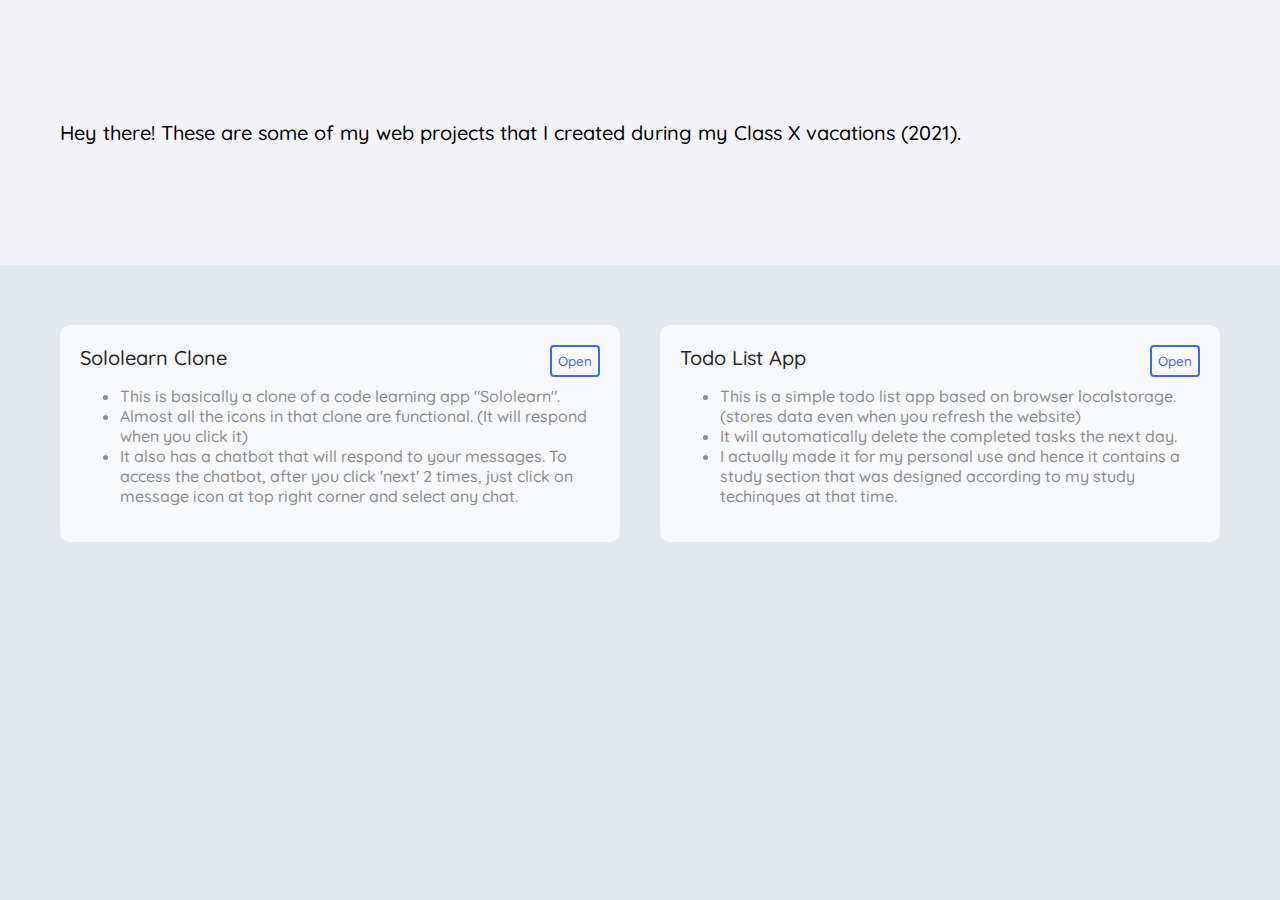
<file: index.html>
<html>
    <head>
        <title>Code Projects | Krishna Therokar</title>

        <meta charset=utf-8>
        <meta name=viewport content="width=device-width, initial-scale=1.0">

        <meta property="og:title" content="Code Projects by Krishna Therokar">
        
        <link rel="icon" type="image/png" href="files/img/Course1.png"/>
        <link href='https://fonts.googleapis.com/css?family=Quicksand:400,500,700&subset=latin-ext' rel='stylesheet'>
        <link href="files/index.css" rel="stylesheet">

    </head>
    <body>
        <section class="sec" id="sec1">
            Hey there! These are some of my web projects that I created during my Class X vacations (2021).
        </section>
        <section id="mainHold">
            <section class="card">
                <a href="sololearn.html"><button>Open</button></a>
                <section class="title1">Sololearn Clone</section>
                <ul>
                    <li>
                        This is basically a clone of a code learning app "Sololearn".
                    </li>
                    <li>
                        Almost all the icons in that clone are functional. (It will respond when you click it)
                    </li>
                    <li>
                        It also has a chatbot that will respond to your messages. To access the chatbot, after you click 'next' 2 times, just click on message icon at top right corner and select any chat.
                    </li>
                </ul>
            </section>
            <section class="card">
                <a href="tasks.html"><button>Open</button></a>
                <section class="title1">Todo List App</section>
                <ul>
                    <li>
                        This is a simple todo list app based on browser localstorage. (stores data even when you refresh the website)
                    </li>
                    <li>
                        It will automatically delete the completed tasks the next day.
                    </li>
                    <li>
                        I actually made it for my personal use and hence it contains a study section that was designed according to my study techinques at that time.
                    </li>
                </ul>
            </section>
        </section>
    </body>
</html>
</file>
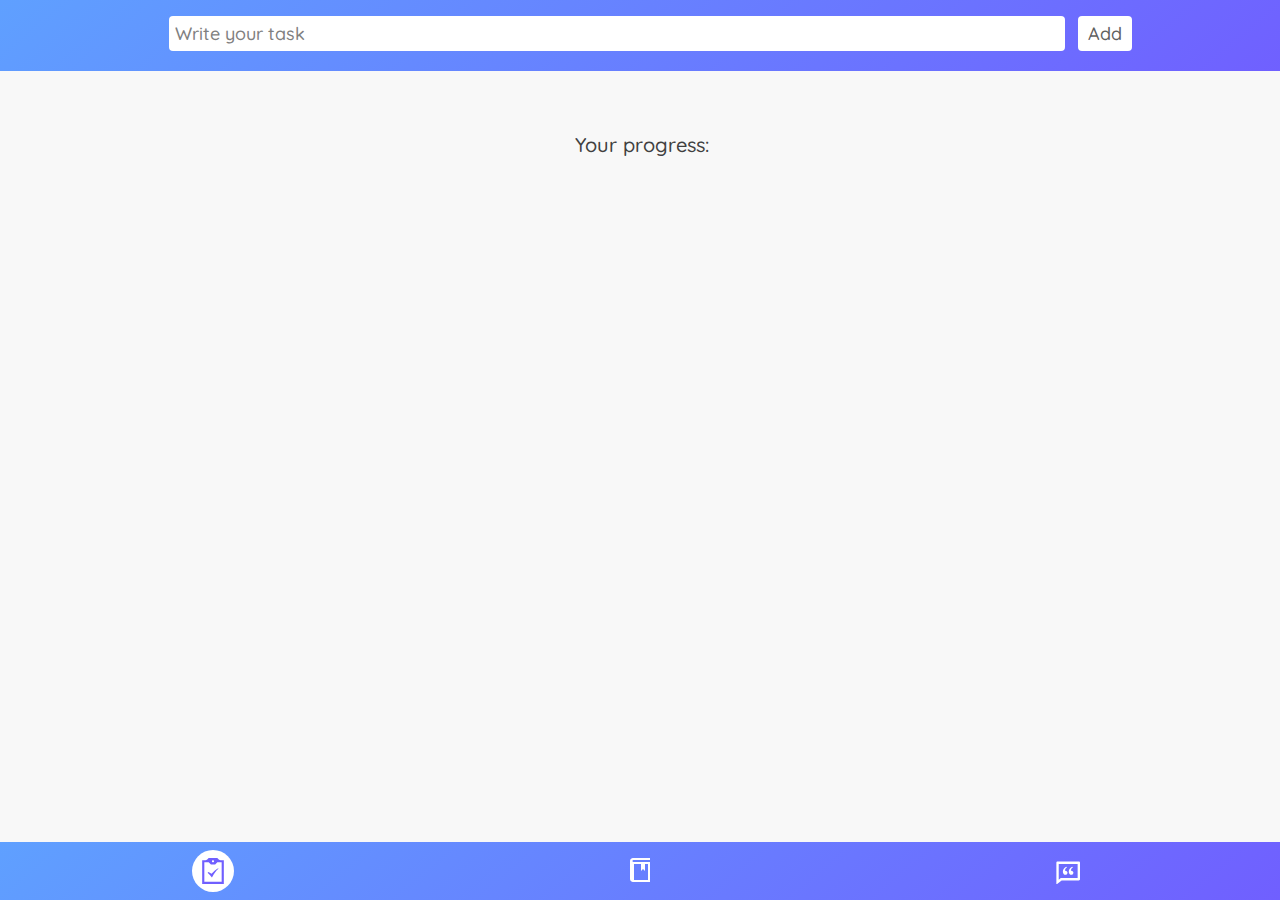
<file: tasks.html>
<html>
    <head>
        <title>Tasks</title>
        
        <meta charset=utf-8>
        <meta name=viewport content="width=device-width, initial-scale=1.0">

        <meta property="og:title" content="ToDo list app by Krishna Therokar">

        <link rel="icon" type="image/png" href="files/img/todo.png"/>
        <link href='https://fonts.googleapis.com/css?family=Quicksand:400,500,700&subset=latin-ext' rel='stylesheet'>
        <link href='https://fonts.googleapis.com/css?family=Kurale' rel='stylesheet'>
        <script src="https://ajax.googleapis.com/ajax/libs/jquery/3.5.1/jquery.min.js"></script>
        <link href="files/tasks.css" rel="stylesheet">

    </head>
    <body>
        <form id="taskForm">
            <input id="taskInput" type="text" autocomplete="off" placeholder="Write your task" maxlength="60" required>
            <button type="submit">Add</button>
        </form>
        <section id="topnav1">
            <section>
                Study<br>Planner
            </section>
            <section>
                <span class="text3">Read&nbsp;</span><span class="text4">QnA&nbsp;</span><span class="text5">Notes&nbsp;</span>
            </section>
        </section>
        <section id="topnav2">Quotes</section>
        
        <section style="display: none" id="taskHold">
            <section id="progress1">
                <section class="text2">Your progress: <span id="progPerc"></span><section id="progressH"><section id="progressB"></section></section></section>
            </section>
            <section id="taskArea"></section>
        </section>
        <section id="studyHold">
            <form id="studyInput">
                <input id="subInput1" type="text" autocomplete="off" placeholder="Name of Subject" maxlength="30" required><br>
                No of Chapters:&nbsp;&nbsp;<input id="subInput2" type="number" autocomplete="off" min="1" max="30" required>
                <button type="submit">Add</button>
            </form>
            <section id="subArea"></section>
        </section>
        <section id="quoteHold">
            <section id="quoteMain">Loading...</section>
        </section>
        <section id="alertHold"></section>
        <section id="bottomNav">
            <section class="bottomIc" onclick="visTask()"><svg fill="var(--white1)" viewBox="0 0 24 24"><path d="M22 2v22h-20v-22h3c1.23 0 2.181-1.084 3-2h8c.82.916 1.771 2 3 2h3zm-11 1c0 .552.448 1 1 1 .553 0 1-.448 1-1s-.447-1-1-1c-.552 0-1 .448-1 1zm9 1h-4l-2 2h-3.897l-2.103-2h-4v18h16v-18zm-13 9.729l.855-.791c1 .484 1.635.852 2.76 1.654 2.113-2.399 3.511-3.616 6.106-5.231l.279.64c-2.141 1.869-3.709 3.949-5.967 7.999-1.393-1.64-2.322-2.686-4.033-4.271z"/></svg></section>
            <section class="bottomIc" onclick="visStudy()"><svg viewBox="0 0 24 26" fill="var(--white1)"><path d="M5.495 2h16.505v-2h-17c-1.656 0-3 1.343-3 3v18c0 1.657 1.344 3 3 3h17v-20h-16.505c-1.376 0-1.376-2 0-2zm.505 4h7v7l2-2 2 2v-7h3v16h-14v-16z"/></svg></section>
            <section class="bottomIc" onclick="visQuote()"><svg viewBox="0 0 22 22" fill="var(--white1)"><g><path fill="none" d="M0 0H24V24H0z"/><path d="M21 3c.552 0 1 .448 1 1v14c0 .552-.448 1-1 1H6.455L2 22.5V4c0-.552.448-1 1-1h18zm-1 2H4v13.385L5.763 17H20V5zm-9.485 2.412l.447.688c-1.668.903-1.639 2.352-1.639 2.664.155-.02.318-.024.48-.009.902.084 1.613.825 1.613 1.745 0 .966-.784 1.75-1.75 1.75-.537 0-1.05-.245-1.374-.59-.515-.546-.792-1.16-.792-2.155 0-1.75 1.228-3.318 3.015-4.093zm5 0l.447.688c-1.668.903-1.639 2.352-1.639 2.664.155-.02.318-.024.48-.009.902.084 1.613.825 1.613 1.745 0 .966-.784 1.75-1.75 1.75-.537 0-1.05-.245-1.374-.59-.515-.546-.792-1.16-.792-2.155 0-1.75 1.228-3.318 3.015-4.093z"/></g></svg></section>
        </section>
        <script src="files/tasks.js"></script>
    </body>
</html>
</file>
<file: files/index.css>
* {
    font-family: "Quicksand", calibri;
    font-weight: 500;
    -webkit-tap-highlight-color: #0000;
    tap-highlight-color: #0000;
}

body {
    margin: 0;
    background-color: #e4e9ee;
    font-size: 16px;
}

.sec {
    margin: 0;
    padding: 120px 60px;
    font-size: 20px;
    background-color: #F4F4F8;
}

@media only screen and (min-width: 800px){
    #mainHold {
        display: flex;
        justify-content: space-around;
    }
    .card {
        margin: 20px;
        flex: 1;
    }
}

@media only screen and (max-width: 800px){
    .card {
        margin: 60px auto;
        max-width: 400px;
    }
}

#mainHold {
    margin: 40px;
}

.card {
    padding: 20px;
    border-radius: 10px;
    background-color: #f8f9fa;
    color: #8c8c8c;
}

.title1 {
    font-size: 20px;
    margin: 0 0 10px 0;
    color: #262626;
}

button {
    border: 2px solid #4169E1;
    color: #4169E1;
    border-radius: 4px;
    padding: 6px;
    float: right;
    margin: 0 0 4px 6px;
    background-color: #0000;
    outline: none;
    cursor: pointer;
}

button:active {
    outline: none;
}
</file>
<file: files/tasks.css>
:root {
    --dark1: #202020;
    --dark2: #404040;
    --dark3: #606060;
    --dark4: #808080;
    --dark5: #A8A8A8;
    --white1: #ffffff;
    --white2: #F8F8F8;
    --white3: #cacaca;
    --white4: #DEDEDE;
    --back1: #40404080;
    --blue1: #705FFF;
    --blue2: #5FA0FF;
    --blue3: #e1edff;
    --green1: #2AFF00;
    --green2: #EAFFE4;
    --yellow1: #FFE000;
    --red1: #ff0000;
}
::placeholder {
    color: var(--dark4);
    opacity: 1;
}
:-ms-input-placeholder {
    color: var(--dark4);
}
::-ms-input-placeholder {
    color: var(--dark4);
}
html {
    scroll-behavior: smooth;
}
hr {
    border: 0;
    height: 1px;
    line-height: 0.6;
    background: var(--white4);
}
body {
    user-select: none;
    padding: 60px 10px;
    font-family: "Quicksand", calibri;
    font-size: 18px;
    font-weight: 500;
    color: var(--dark1);
    background: var(--white2);
    background-attachment: fixed;
    background-size: cover;
}
.tickButton {
    border-radius: 50%;
    border: 2px solid var(--dark2);
    padding: 4px;
    margin: 0 10px;
}
.delButton, .tickButton {
    float: right;
    cursor: pointer;
    -webkit-tap-highlight-color: #0000;
    tap-highlight-color: #0000;
}
.taskHere, #progress1, #studyInput {
    word-wrap: break-word;
    max-width: 500px;
    border-radius: 12px;
    margin: 40px auto;
    padding: 24px 10px 28px 14px;
}
.taskHere, #studyInput {
    background: var(--white1);
}
.subHere {
    word-wrap: break-word;
    background: var(--white2);
    margin: 30px 0;
    padding: 24px 10px 28px 14px;
    border-radius: 8px;
}
#progress1 {
    text-align: center;
}
section[info1="checked"]{
    background: var(--blue3);
    color: var(--dark1);
}
section[info3="checked"]{
    background: var(--blue3);
    color: var(--dark1);
}
section[info2="checked"]{
    border-radius: 50%;
    border: 2px solid var(--blue1);
}
section[info4="checked"]{
    border-radius: 50%;
    border: 2px solid var(--blue1);
}
section[info5="checked"]{
    border-radius: 50%;
    border: 2px solid var(--green1);
}
section[info6="checked"]{
    border-radius: 50%;
    border: 2px solid var(--yellow1);
}
.tickButton svg {
    height: 14px;
    width: 14px;
}
.delButton svg {
    height: 26px;
    width: 26px;
    padding: 0 2px;
    margin: 0 6px;
}
#taskform, #topnav1, #topnav2 {
    z-index: 100;
    position: fixed;
    top: 0;
    left: 0;
    width: 100%;
    background: linear-gradient(140deg,var(--blue2),var(--blue1));
    background-size: cover;
    align-content: center;
    text-align: center;
}
#taskform {
    padding: 16px 10px 20px 10px;
}
#topnav2 {
    padding: 14px 10px 18px 10px;
    font-size: 22px;
    color: var(--white1);
}
#topnav1 {
    display: flex;
    justify-content: space-around;
    padding: 10px;
}
#topnav1 section:nth-child(1) {
    color: var(--white1);
    text-align: left;
    width: 40%;
}
#topnav1 section:nth-child(2) {
    width: 40%;
    background: var(--white1);
    border-radius: 4px;
    padding: 12px 0;
}
#taskForm button, #taskInput, #subInput1, #subInput2, #studyInput button {
    margin: 0 4px;
    font-family: "Quicksand", calibri;
    color: var(--dark3);
    font-size: 18px;
    font-weight: 500;
    outline: none;
    border: none;
    border-radius: 4px;
    background: var(--white1);
}
#subInput1, #subInput2 {
    padding: 6px;
    border: 2px solid var(--white4);
}
#studyInput button {
    background: var(--blue1);
    color: var(--white1);
    padding: 8px;
    cursor: pointer;
    -webkit-tap-highlight-color: #0000;
    tap-highlight-color: #0000;
}
#subinput1 {
    width: 100%;
    margin: 0 0 0 -2px;
}
#subinput2 {
    width: 60px;
    margin: 10px 0 0 0;
}
#taskInput {
    padding: 6px;
    width: 70%;
}
#taskForm button {
    padding: 6px 10px;
}
input:focus {
    outline: none;
}
button:focus {
    outline: none;
}
#alert1 {
    background: var(--back1);
    top: 0px;
    left:0px;
    margin: 0px;
    padding: 0px;
    justify-content: center;
    height: 100vh;
    width: 100vw;
    z-index: 10000;
    position: fixed;
}
#alertmain {
    background: var(--white1);
    text-align: center;
    padding: 30px 10px;
    font-size: 18px;
    color: var(--dark1);
    min-width: 280px;
    margin: 32vh auto 10px auto;
    max-width: 240px;
    border-radius: 12px;
}
#alertmain button {
    margin: 16px 6px 6px 6px;
    font-family: "Quicksand", calibri;
    font-size: 18px;
    font-weight: 500;
    outline: none;
    background: #0000;
    padding: 6px;
    border-radius: 6px;
    cursor: pointer;
    -webkit-tap-highlight-color: #0000;
    tap-highlight-color: #0000;
}
button[onclick="exitAlert()"]{
    color: var(--dark2);
    border: 1px solid var(--dark2);
}
.delConf{
    color: var(--red1);
    border: 1px solid var(--red1);
}
#alertHold{
    display: none;
}
#bottomNav {
    display: flex;
    justify-content: space-around;
    z-index: 100;
    position: fixed;
    padding: 4px 0;
    bottom: 0;
    left: 0;
    width: 100%;
    background: linear-gradient(140deg,var(--blue2),var(--blue1));
    background-size: cover;
    align-content: center;
    text-align: center;
}
.text1 {
    font-size: 22px;
    color: var(--dark3);
}
.text2 {
    font-size: 20px;
    color: var(--dark2);
}
.text3, .text4, .text5 {
    font-size: 16px;
}
.text3 {
    color: var(--blue1);
}
.text4 {
    color: var(--green1);
}
.text5 {
    color: var(--yellow1);
}
.text6 {
    color: var(--dark4);
    font-weight: 600;
    font-size: 20px;
    display: block;
    margin: 10px 0;
}
.text7 {
    color: var(--dark5);
    font-weight: 400;
    font-size: 12px;
    display: block;
    margin: 0 0 -20px 0;
}
#progressH {
    text-align: left;
    margin: 16px 0 0 -4px;
}
#progressB {
    padding: 2px;
    border-radius: 2px;
    transition: .4s all;
}
.showHide {
    padding: 0 10px 0 16px;
    float: right;
    cursor: pointer;
    -webkit-tap-highlight-color: #0000;
    tap-highlight-color: #0000;
}
.showHide svg {
    height: 20px;
    width: 20px;
}
.bottomIc {
    padding: 12px;
    cursor: pointer;
    -webkit-tap-highlight-color: #0000;
    tap-highlight-color: #0000;
    transition: .4s all;
}
.bottomIc svg {
    height: 26px;
    width: 26px;
    transition: .4s all;
}
.bottomIc[state1="active"] {
    padding: 8px;
    margin: 4px;
    background: var(--white1);
    border-radius: 50%;
}
.bottomIc[state1="active"] svg {
    fill: var(--blue1);
}
svg {
    transition: .4s all;
}
svg:active {
    transform: scale(0.6);
}
.trophy {
    height: 100px;
    width: 100px;
    margin: 0 auto;
}
#quoteMain {
    max-width: 500px;
    margin: 20vh auto 10px auto;
    padding: 30px 10px;
    background: linear-gradient(140deg,var(--blue2),var(--blue1));
    border-radius: 12px;
    font-size: 22px;
    text-align: center;
    font-family: "Kurale", calibri;
    color: var(--white1);
    box-shadow: 8px 8px 20px #705FFF60;
}
#taskHold, #studyHold, #quoteHold {
    display: none;
}
</file>
